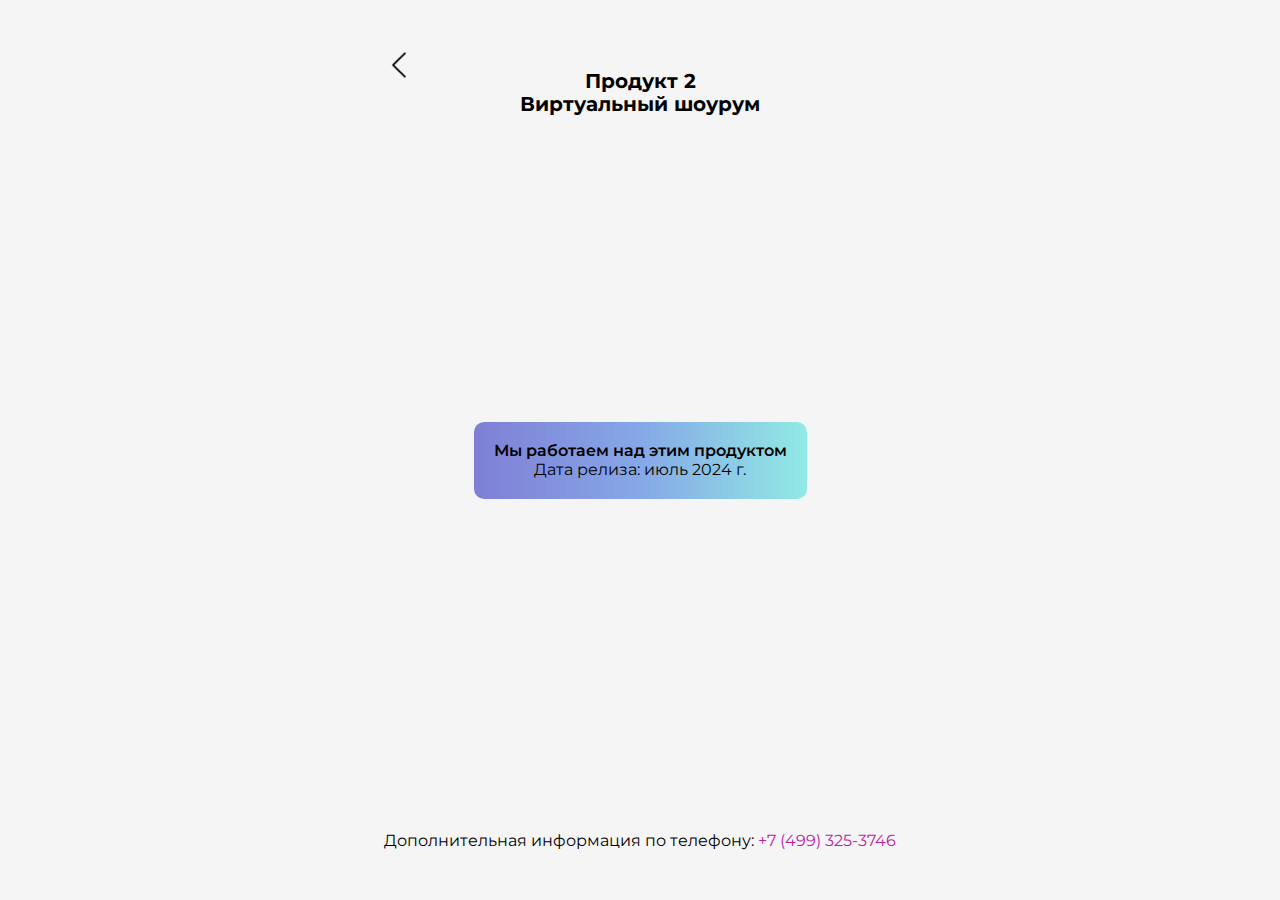
<file: main_version/temporary_page1/index.html>
<!DOCTYPE html>
<html>
<head>
    <meta charset='utf-8'>
    <meta http-equiv='X-UA-Compatible' content='IE=edge'>
    <meta name="viewport" content="width=device-width, initial-scale=1.0, user-scalable=no">
    <title>Виртуальный шоурум</title>
      <!-- Шрифты. -->
      <link rel="preconnect" href="https://fonts.googleapis.com">
      <link rel="preconnect" href="https://fonts.gstatic.com" crossorigin>
      <link href="https://fonts.googleapis.com/css2?family=Montserrat:wght@300;400;500;600;700;800&display=swap" rel="stylesheet">

    <!-- Css. -->
    <link rel="stylesheet" type="text/css" href="reset.css">
    <link rel="stylesheet" type="text/css" href="style.css">

    <!-- Корректное отображение на разных устройствах. -->
    <meta name="viewport" content="width=device-width, initial-scale=1.0, maximum-scale=1.0, user-scalable=no">

</head>
<body>
    <div class="main-wrapper">
        <a href="../main_page/index.html"></a>
        <div class="title"><h1>Продукт 2<br>Виртуальный шоурум</h1></div>
        <div class="alert-block">
            <p>Мы работаем над этим продуктом</p>
            <p>Дата релиза: июль 2024 г.</p>
        </div>
        <div class="footer__phone">Дополнительная информация по телефону: <a  href="tel:+74993253746">+7 (499) 325-3746</a></div>
    </div>
    
    
</body>
</html>
</file>
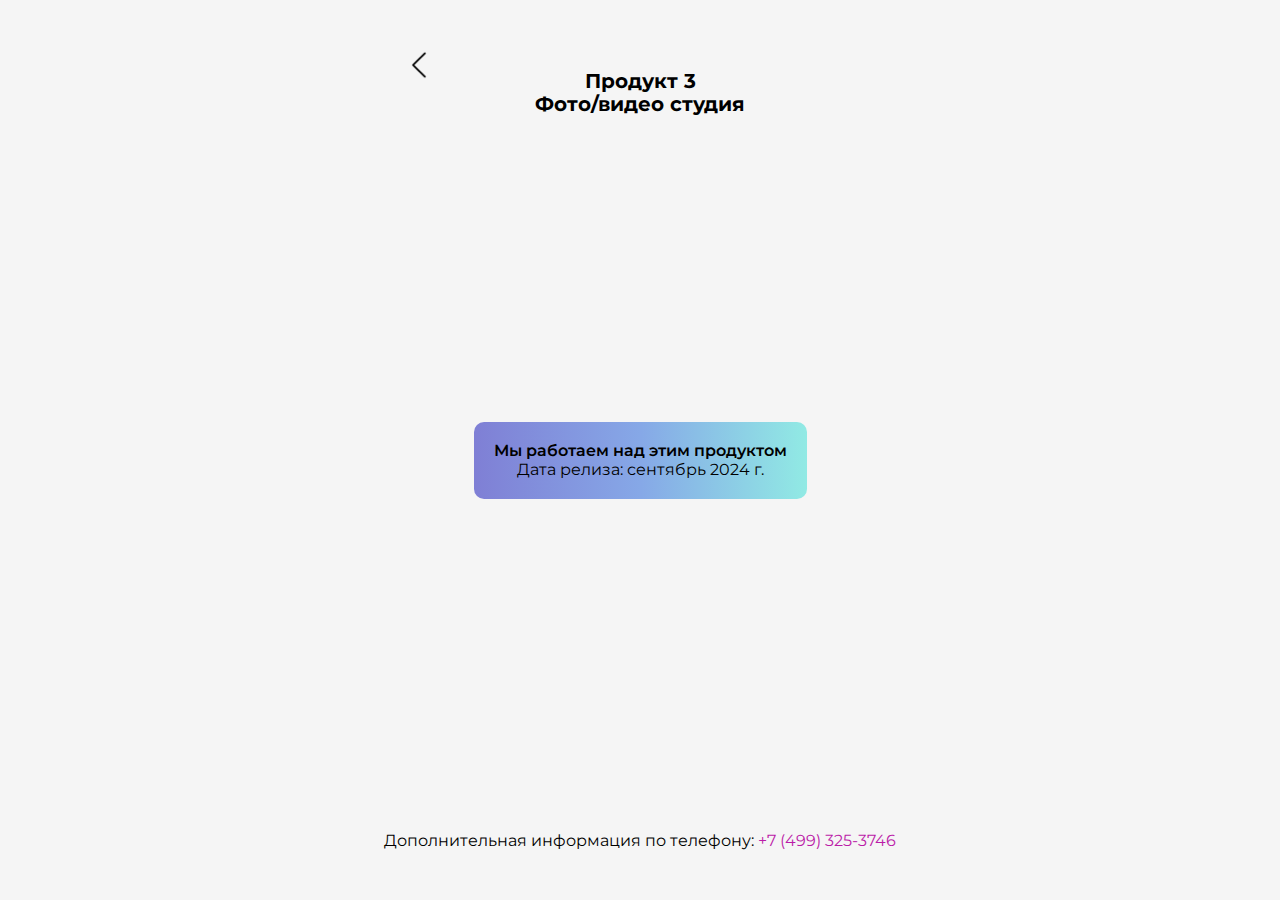
<file: main_version/temporary_page2/index.html>
<!DOCTYPE html>
<html>
<head>
    <meta charset='utf-8'>
    <meta http-equiv='X-UA-Compatible' content='IE=edge'>
    <meta name="viewport" content="width=device-width, initial-scale=1.0, user-scalable=no">
    <title>Виртуальный шоурум</title>
      <!-- Шрифты. -->
      <link rel="preconnect" href="https://fonts.googleapis.com">
      <link rel="preconnect" href="https://fonts.gstatic.com" crossorigin>
      <link href="https://fonts.googleapis.com/css2?family=Montserrat:wght@300;400;500;600;700;800&display=swap" rel="stylesheet">

    <!-- Css. -->
    <link rel="stylesheet" type="text/css" href="reset.css">
    <link rel="stylesheet" type="text/css" href="style.css">

    <!-- Корректное отображение на разных устройствах. -->
    <meta name="viewport" content="width=device-width, initial-scale=1.0, maximum-scale=1.0, user-scalable=no">

</head>
<body>
    <div class="main-wrapper">
        <a href="../main_page/index.html"></a>
        <div class="title"><h1>Продукт 3<br>Фото/видео студия</h1></div>
        <div class="alert-block">
            <p>Мы работаем над этим продуктом</p>
            <p>Дата релиза: сентябрь 2024 г.</p>
        </div>
        <div class="footer__phone">Дополнительная информация по телефону: <a  href="tel:+74993253746">+7 (499) 325-3746</a></div>
    </div>
    
    
</body>
</html>
</file>
<file: main_version/temporary_page1/style.css>
html, body {
    overflow: hidden;
    height: 100%;
    margin: 0;
    padding: 0;
    box-sizing: border-box;
}

body {
    display: flex;
    justify-content: center;
    align-items: center;
    background-color: #f5f5f5;
    overflow: hidden;
    flex-direction: column;
    position: relative;
}
.main-wrapper {
    display: flex;
    flex-direction: column;
    align-items: center;
    justify-content: space-between;
    height: 100%;
    padding: 20px 0;
    max-height: 800px;
    position: relative;
}

.main-wrapper > a {
    width: 30px;
    height: 30px;
    position: absolute;
    left: 0px;
    top: 20px;
    background-image: url(static/free-icon-left-9121686.png);
    background-position: center;
    background-repeat: no-repeat;
    background-size: 100%;
}

.main-wrapper h1 {
    font-family: 'Montserrat', sans-serif;
    text-align: center;
    font-size: 20px;
    margin-top: 20px;
}

.alert-block {
    background: linear-gradient(to right, #7F7FD5 0%, #86A8E7 50%, #91eae4 100%);
    font-family: 'Montserrat', sans-serif;
    padding: 20px;
    border-radius: 10px;
    margin: 0px 10px;
}
.alert-block p {
    margin: 0;
    padding: 0;
    text-align: center;
}
.alert-block p:nth-child(1) {
    font-weight: 600;
}

.footer__phone {
    font-family: 'Montserrat', sans-serif;
    margin-top: 40px;
    text-align: center;
}
.footer__phone a {
    text-decoration: none;
    color: #bb1ca8;
    white-space: nowrap;
}
</file>
<file: main_version/temporary_page2/style.css>
html, body {
    overflow: hidden;
    height: 100%;
    margin: 0;
    padding: 0;
    box-sizing: border-box;
}

body {
    display: flex;
    justify-content: center;
    align-items: center;
    background-color: #f5f5f5;
    overflow: hidden;
    flex-direction: column;
    position: relative;
}
.main-wrapper {
    display: flex;
    flex-direction: column;
    align-items: center;
    justify-content: space-between;
    height: 100%;
    padding: 20px 0;
    max-height: 800px;
    position: relative;
}

.main-wrapper > a {
    width: 30px;
    height: 30px;
    position: absolute;
    left: 20px;
    top: 20px;
    background-image: url(static/free-icon-left-9121686.png);
    background-position: center;
    background-repeat: no-repeat;
    background-size: 100%;
}

.main-wrapper h1 {
    font-family: 'Montserrat', sans-serif;
    text-align: center;
    font-size: 20px;
    margin-top: 20px;
}

.alert-block {
    background: linear-gradient(to right, #7F7FD5 0%, #86A8E7 50%, #91eae4 100%);
    font-family: 'Montserrat', sans-serif;
    padding: 20px;
    border-radius: 10px;
    margin: 0px 10px;
}
.alert-block p {
    margin: 0;
    padding: 0;
    text-align: center;
}
.alert-block p:nth-child(1) {
    font-weight: 600;
}

.footer__phone {
    font-family: 'Montserrat', sans-serif;
    margin-top: 40px;
    text-align: center;
}
.footer__phone a {
    text-decoration: none;
    color: #bb1ca8;
    white-space: nowrap;
}
</file>
